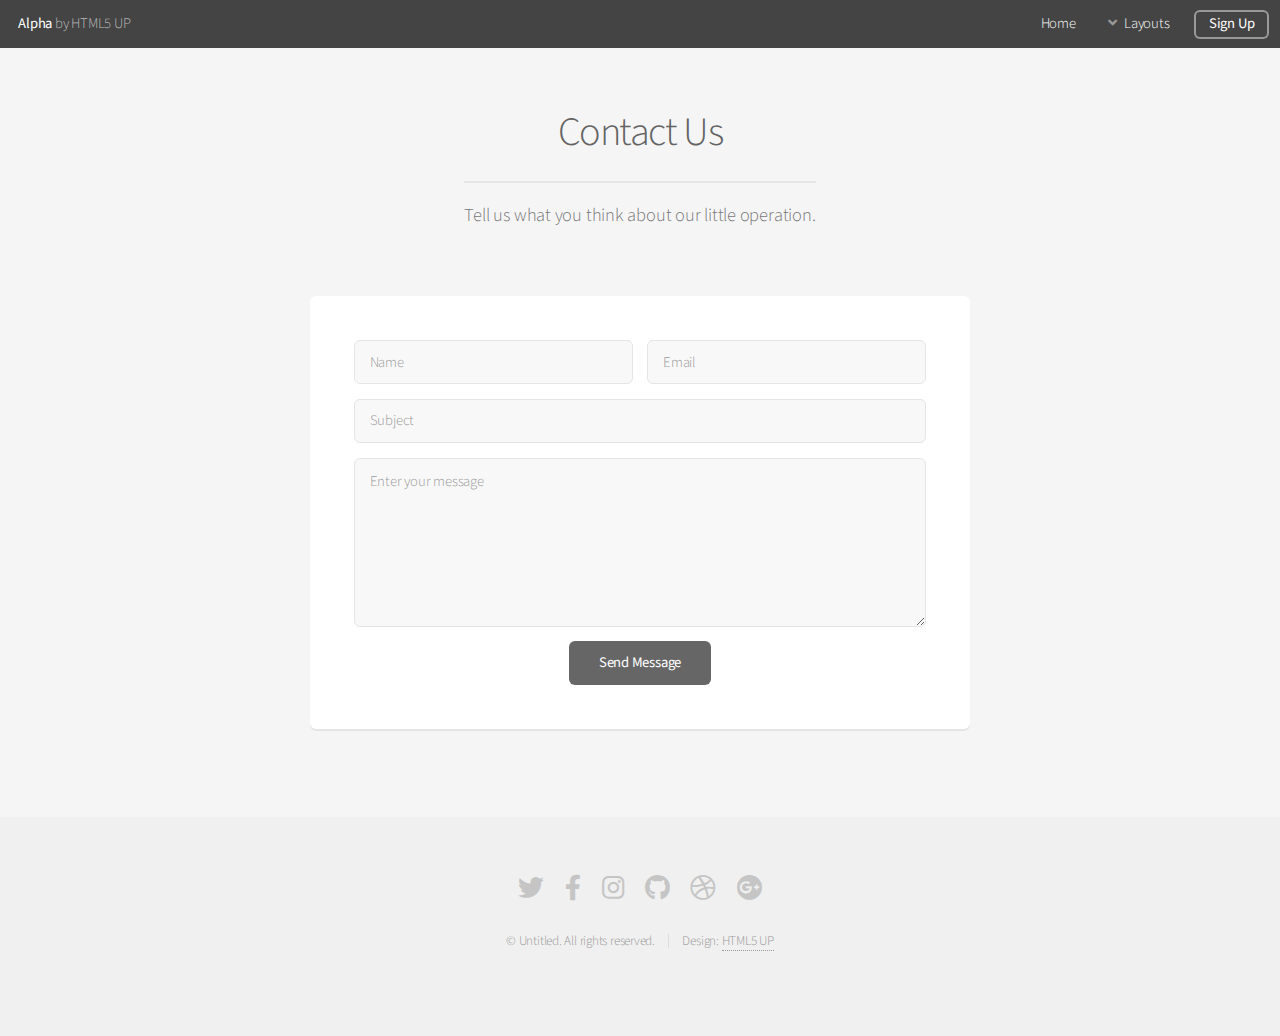
<file: html5up-alpha/contact.html>
<!DOCTYPE HTML>
<!--
	Alpha by HTML5 UP
	html5up.net | @ajlkn
	Free for personal and commercial use under the CCA 3.0 license (html5up.net/license)
-->
<html>
	<head>
		<title>Contact - Alpha by HTML5 UP</title>
		<meta charset="utf-8" />
		<meta name="viewport" content="width=device-width, initial-scale=1, user-scalable=no" />
		<link rel="stylesheet" href="assets/css/main.css" />
	</head>
	<body class="is-preload">
		<div id="page-wrapper">

			<!-- Header -->
				<header id="header">
					<h1><a href="index.html">Alpha</a> by HTML5 UP</h1>
					<nav id="nav">
						<ul>
							<li><a href="index.html">Home</a></li>
							<li>
								<a href="#" class="icon solid fa-angle-down">Layouts</a>
								<ul>
									<li><a href="generic.html">Generic</a></li>
									<li><a href="contact.html">Contact</a></li>
									<li><a href="elements.html">Elements</a></li>
									<li>
										<a href="#">Submenu</a>
										<ul>
											<li><a href="#">Option One</a></li>
											<li><a href="#">Option Two</a></li>
											<li><a href="#">Option Three</a></li>
											<li><a href="#">Option Four</a></li>
										</ul>
									</li>
								</ul>
							</li>
							<li><a href="#" class="button">Sign Up</a></li>
						</ul>
					</nav>
				</header>

			<!-- Main -->
				<section id="main" class="container medium">
					<header>
						<h2>Contact Us</h2>
						<p>Tell us what you think about our little operation.</p>
					</header>
					<div class="box">
						<form method="post" action="#">
							<div class="row gtr-50 gtr-uniform">
								<div class="col-6 col-12-mobilep">
									<input type="text" name="name" id="name" value="" placeholder="Name" />
								</div>
								<div class="col-6 col-12-mobilep">
									<input type="email" name="email" id="email" value="" placeholder="Email" />
								</div>
								<div class="col-12">
									<input type="text" name="subject" id="subject" value="" placeholder="Subject" />
								</div>
								<div class="col-12">
									<textarea name="message" id="message" placeholder="Enter your message" rows="6"></textarea>
								</div>
								<div class="col-12">
									<ul class="actions special">
										<li><input type="submit" value="Send Message" /></li>
									</ul>
								</div>
							</div>
						</form>
					</div>
				</section>

			<!-- Footer -->
				<footer id="footer">
					<ul class="icons">
						<li><a href="#" class="icon brands fa-twitter"><span class="label">Twitter</span></a></li>
						<li><a href="#" class="icon brands fa-facebook-f"><span class="label">Facebook</span></a></li>
						<li><a href="#" class="icon brands fa-instagram"><span class="label">Instagram</span></a></li>
						<li><a href="#" class="icon brands fa-github"><span class="label">Github</span></a></li>
						<li><a href="#" class="icon brands fa-dribbble"><span class="label">Dribbble</span></a></li>
						<li><a href="#" class="icon brands fa-google-plus"><span class="label">Google+</span></a></li>
					</ul>
					<ul class="copyright">
						<li>&copy; Untitled. All rights reserved.</li><li>Design: <a href="http://html5up.net">HTML5 UP</a></li>
					</ul>
				</footer>

		</div>

		<!-- Scripts -->
			<script src="assets/js/jquery.min.js"></script>
			<script src="assets/js/jquery.dropotron.min.js"></script>
			<script src="assets/js/jquery.scrollex.min.js"></script>
			<script src="assets/js/browser.min.js"></script>
			<script src="assets/js/breakpoints.min.js"></script>
			<script src="assets/js/util.js"></script>
			<script src="assets/js/main.js"></script>

	</body>
</html>
</file>
<file: html5up-alpha/assets/css/main.css>
@import url("fontawesome-all.min.css");
@import url("https://fonts.googleapis.com/css?family=Source+Sans+Pro:300,400,300italic,400italic");

/*
	Alpha by HTML5 UP
	html5up.net | @ajlkn
	Free for personal and commercial use under the CCA 3.0 license (html5up.net/license)
*/

/* Reset */

/* Based on meyerweb.com/eric/tools/css/reset (v2.0 | 20110126 | License: public domain) */

	html, body, div, span, applet, object,
	iframe, h1, h2, h3, h4, h5, h6, p, blockquote,
	pre, a, abbr, acronym, address, big, cite,
	code, del, dfn, em, img, ins, kbd, q, s, samp,
	small, strike, strong, sub, sup, tt, var, b,
	u, i, center, dl, dt, dd, ol, ul, li, fieldset,
	form, label, legend, table, caption, tbody,
	tfoot, thead, tr, th, td, article, aside,
	canvas, details, embed, figure, figcaption,
	footer, header, hgroup, menu, nav, output, ruby,
	section, summary, time, mark, audio, video {
		margin: 0;
		padding: 0;
		border: 0;
		font-size: 100%;
		font: inherit;
		vertical-align: baseline;
	}

	article, aside, details, figcaption, figure,
	footer, header, hgroup, menu, nav, section {
		display: block;
	}

	body {
		line-height: 1;
	}

	ol, ul {
		list-style: none;
	}

	blockquote, q {
		quotes: none;
	}

		blockquote:before, blockquote:after, q:before, q:after {
			content: '';
			content: none;
		}

	table {
		border-collapse: collapse;
		border-spacing: 0;
	}

	body {
		-webkit-text-size-adjust: none;
	}

	mark {
		background-color: transparent;
		color: inherit;
	}

	input::-moz-focus-inner {
		border: 0;
		padding: 0;
	}

	input, select, textarea {
		-moz-appearance: none;
		-webkit-appearance: none;
		-ms-appearance: none;
		appearance: none;
	}

/* Basic */

	@-ms-viewport {
		width: device-width;
	}

	body {
		-ms-overflow-style: scrollbar;
	}

	@media screen and (max-width: 480px) {

		html, body {
			min-width: 320px;
		}

	}

	html {
		box-sizing: border-box;
	}

	*, *:before, *:after {
		box-sizing: inherit;
	}

	body {
		background: #f5f5f5;
	}

	body, input, select, textarea {
		color: #777;
		font-family: "Source Sans Pro", sans-serif;
		font-size: 16pt;
		font-weight: 300;
		line-height: 1.65em;
		letter-spacing: -0.015em;
	}

	a {
		-moz-transition: color 0.2s ease-in-out, border-bottom-color 0.2s ease-in-out;
		-webkit-transition: color 0.2s ease-in-out, border-bottom-color 0.2s ease-in-out;
		-ms-transition: color 0.2s ease-in-out, border-bottom-color 0.2s ease-in-out;
		transition: color 0.2s ease-in-out, border-bottom-color 0.2s ease-in-out;
		border-bottom: dotted 1px;
		color: #e89980;
		text-decoration: none;
	}

		a:hover {
			border-bottom-color: transparent;
		}

	strong, b {
		color: #646464;
		font-weight: 400;
	}

	em, i {
		font-style: italic;
	}

	p {
		margin: 0 0 2em 0;
	}

	h1, h2, h3, h4, h5, h6 {
		color: #646464;
		font-weight: 300;
		line-height: 1em;
		margin: 0 0 0.5em 0;
	}

		h1 a, h2 a, h3 a, h4 a, h5 a, h6 a {
			color: inherit;
			text-decoration: none;
		}

	h2 {
		font-size: 2.25em;
		line-height: 1.5em;
		letter-spacing: -0.035em;
	}

	h3 {
		font-size: 1.75em;
		line-height: 1.5em;
		letter-spacing: -0.025em;
	}

	h4 {
		font-size: 1.1em;
		line-height: 1.5em;
		letter-spacing: 0;
	}

	h5 {
		font-size: 0.9em;
		line-height: 1.5em;
		letter-spacing: 0;
	}

	h6 {
		font-size: 0.7em;
		line-height: 1.5em;
		letter-spacing: 0;
	}

	sub {
		font-size: 0.8em;
		position: relative;
		top: 0.5em;
	}

	sup {
		font-size: 0.8em;
		position: relative;
		top: -0.5em;
	}

	hr {
		border: 0;
		border-bottom: solid 2px #e5e5e5;
		margin: 2em 0;
	}

		hr.major {
			margin: 3em 0;
		}

	blockquote {
		border-left: solid 4px #e5e5e5;
		font-style: italic;
		margin: 0 0 2em 0;
		padding: 0.5em 0 0.5em 2em;
	}

	pre {
		-webkit-overflow-scrolling: touch;
		background: #f8f8f8;
		border-radius: 6px;
		border: solid 1px #e5e5e5;
		font-family: monospace;
		font-size: 0.9em;
		line-height: 1.75em;
		margin: 0 0 2em 0;
		overflow-x: auto;
		padding: 1em 1.5em;
	}

	code {
		background: #f8f8f8;
		border-radius: 6px;
		border: solid 1px #e5e5e5;
		font-family: monospace;
		font-size: 0.9em;
		margin: 0 0.25em;
		padding: 0.25em 0.65em;
	}

	.align-left {
		text-align: left;
	}

	.align-center {
		text-align: center;
	}

	.align-right {
		text-align: right;
	}

/* Row */

	.row {
		display: flex;
		flex-wrap: wrap;
		box-sizing: border-box;
		align-items: stretch;
	}

		.row > * {
			box-sizing: border-box;
		}

		.row.gtr-uniform > * > :last-child {
			margin-bottom: 0;
		}

		.row.aln-left {
			justify-content: flex-start;
		}

		.row.aln-center {
			justify-content: center;
		}

		.row.aln-right {
			justify-content: flex-end;
		}

		.row.aln-top {
			align-items: flex-start;
		}

		.row.aln-middle {
			align-items: center;
		}

		.row.aln-bottom {
			align-items: flex-end;
		}

		.row > .imp {
			order: -1;
		}

		.row > .col-1 {
			width: 8.33333%;
		}

		.row > .off-1 {
			margin-left: 8.33333%;
		}

		.row > .col-2 {
			width: 16.66667%;
		}

		.row > .off-2 {
			margin-left: 16.66667%;
		}

		.row > .col-3 {
			width: 25%;
		}

		.row > .off-3 {
			margin-left: 25%;
		}

		.row > .col-4 {
			width: 33.33333%;
		}

		.row > .off-4 {
			margin-left: 33.33333%;
		}

		.row > .col-5 {
			width: 41.66667%;
		}

		.row > .off-5 {
			margin-left: 41.66667%;
		}

		.row > .col-6 {
			width: 50%;
		}

		.row > .off-6 {
			margin-left: 50%;
		}

		.row > .col-7 {
			width: 58.33333%;
		}

		.row > .off-7 {
			margin-left: 58.33333%;
		}

		.row > .col-8 {
			width: 66.66667%;
		}

		.row > .off-8 {
			margin-left: 66.66667%;
		}

		.row > .col-9 {
			width: 75%;
		}

		.row > .off-9 {
			margin-left: 75%;
		}

		.row > .col-10 {
			width: 83.33333%;
		}

		.row > .off-10 {
			margin-left: 83.33333%;
		}

		.row > .col-11 {
			width: 91.66667%;
		}

		.row > .off-11 {
			margin-left: 91.66667%;
		}

		.row > .col-12 {
			width: 100%;
		}

		.row > .off-12 {
			margin-left: 100%;
		}

		.row.gtr-0 {
			margin-top: 0;
			margin-left: 0em;
		}

			.row.gtr-0 > * {
				padding: 0 0 0 0em;
			}

			.row.gtr-0.gtr-uniform {
				margin-top: 0em;
			}

				.row.gtr-0.gtr-uniform > * {
					padding-top: 0em;
				}

		.row.gtr-25 {
			margin-top: 0;
			margin-left: -0.5em;
		}

			.row.gtr-25 > * {
				padding: 0 0 0 0.5em;
			}

			.row.gtr-25.gtr-uniform {
				margin-top: -0.5em;
			}

				.row.gtr-25.gtr-uniform > * {
					padding-top: 0.5em;
				}

		.row.gtr-50 {
			margin-top: 0;
			margin-left: -1em;
		}

			.row.gtr-50 > * {
				padding: 0 0 0 1em;
			}

			.row.gtr-50.gtr-uniform {
				margin-top: -1em;
			}

				.row.gtr-50.gtr-uniform > * {
					padding-top: 1em;
				}

		.row {
			margin-top: 0;
			margin-left: -2em;
		}

			.row > * {
				padding: 0 0 0 2em;
			}

			.row.gtr-uniform {
				margin-top: -2em;
			}

				.row.gtr-uniform > * {
					padding-top: 2em;
				}

		.row.gtr-150 {
			margin-top: 0;
			margin-left: -3em;
		}

			.row.gtr-150 > * {
				padding: 0 0 0 3em;
			}

			.row.gtr-150.gtr-uniform {
				margin-top: -3em;
			}

				.row.gtr-150.gtr-uniform > * {
					padding-top: 3em;
				}

		.row.gtr-200 {
			margin-top: 0;
			margin-left: -4em;
		}

			.row.gtr-200 > * {
				padding: 0 0 0 4em;
			}

			.row.gtr-200.gtr-uniform {
				margin-top: -4em;
			}

				.row.gtr-200.gtr-uniform > * {
					padding-top: 4em;
				}

		@media screen and (max-width: 1680px) {

			.row {
				display: flex;
				flex-wrap: wrap;
				box-sizing: border-box;
				align-items: stretch;
			}

				.row > * {
					box-sizing: border-box;
				}

				.row.gtr-uniform > * > :last-child {
					margin-bottom: 0;
				}

				.row.aln-left {
					justify-content: flex-start;
				}

				.row.aln-center {
					justify-content: center;
				}

				.row.aln-right {
					justify-content: flex-end;
				}

				.row.aln-top {
					align-items: flex-start;
				}

				.row.aln-middle {
					align-items: center;
				}

				.row.aln-bottom {
					align-items: flex-end;
				}

				.row > .imp-wide {
					order: -1;
				}

				.row > .col-1-wide {
					width: 8.33333%;
				}

				.row > .off-1-wide {
					margin-left: 8.33333%;
				}

				.row > .col-2-wide {
					width: 16.66667%;
				}

				.row > .off-2-wide {
					margin-left: 16.66667%;
				}

				.row > .col-3-wide {
					width: 25%;
				}

				.row > .off-3-wide {
					margin-left: 25%;
				}

				.row > .col-4-wide {
					width: 33.33333%;
				}

				.row > .off-4-wide {
					margin-left: 33.33333%;
				}

				.row > .col-5-wide {
					width: 41.66667%;
				}

				.row > .off-5-wide {
					margin-left: 41.66667%;
				}

				.row > .col-6-wide {
					width: 50%;
				}

				.row > .off-6-wide {
					margin-left: 50%;
				}

				.row > .col-7-wide {
					width: 58.33333%;
				}

				.row > .off-7-wide {
					margin-left: 58.33333%;
				}

				.row > .col-8-wide {
					width: 66.66667%;
				}

				.row > .off-8-wide {
					margin-left: 66.66667%;
				}

				.row > .col-9-wide {
					width: 75%;
				}

				.row > .off-9-wide {
					margin-left: 75%;
				}

				.row > .col-10-wide {
					width: 83.33333%;
				}

				.row > .off-10-wide {
					margin-left: 83.33333%;
				}

				.row > .col-11-wide {
					width: 91.66667%;
				}

				.row > .off-11-wide {
					margin-left: 91.66667%;
				}

				.row > .col-12-wide {
					width: 100%;
				}

				.row > .off-12-wide {
					margin-left: 100%;
				}

				.row.gtr-0 {
					margin-top: 0;
					margin-left: 0em;
				}

					.row.gtr-0 > * {
						padding: 0 0 0 0em;
					}

					.row.gtr-0.gtr-uniform {
						margin-top: 0em;
					}

						.row.gtr-0.gtr-uniform > * {
							padding-top: 0em;
						}

				.row.gtr-25 {
					margin-top: 0;
					margin-left: -0.5em;
				}

					.row.gtr-25 > * {
						padding: 0 0 0 0.5em;
					}

					.row.gtr-25.gtr-uniform {
						margin-top: -0.5em;
					}

						.row.gtr-25.gtr-uniform > * {
							padding-top: 0.5em;
						}

				.row.gtr-50 {
					margin-top: 0;
					margin-left: -1em;
				}

					.row.gtr-50 > * {
						padding: 0 0 0 1em;
					}

					.row.gtr-50.gtr-uniform {
						margin-top: -1em;
					}

						.row.gtr-50.gtr-uniform > * {
							padding-top: 1em;
						}

				.row {
					margin-top: 0;
					margin-left: -2em;
				}

					.row > * {
						padding: 0 0 0 2em;
					}

					.row.gtr-uniform {
						margin-top: -2em;
					}

						.row.gtr-uniform > * {
							padding-top: 2em;
						}

				.row.gtr-150 {
					margin-top: 0;
					margin-left: -3em;
				}

					.row.gtr-150 > * {
						padding: 0 0 0 3em;
					}

					.row.gtr-150.gtr-uniform {
						margin-top: -3em;
					}

						.row.gtr-150.gtr-uniform > * {
							padding-top: 3em;
						}

				.row.gtr-200 {
					margin-top: 0;
					margin-left: -4em;
				}

					.row.gtr-200 > * {
						padding: 0 0 0 4em;
					}

					.row.gtr-200.gtr-uniform {
						margin-top: -4em;
					}

						.row.gtr-200.gtr-uniform > * {
							padding-top: 4em;
						}

		}

		@media screen and (max-width: 1280px) {

			.row {
				display: flex;
				flex-wrap: wrap;
				box-sizing: border-box;
				align-items: stretch;
			}

				.row > * {
					box-sizing: border-box;
				}

				.row.gtr-uniform > * > :last-child {
					margin-bottom: 0;
				}

				.row.aln-left {
					justify-content: flex-start;
				}

				.row.aln-center {
					justify-content: center;
				}

				.row.aln-right {
					justify-content: flex-end;
				}

				.row.aln-top {
					align-items: flex-start;
				}

				.row.aln-middle {
					align-items: center;
				}

				.row.aln-bottom {
					align-items: flex-end;
				}

				.row > .imp-normal {
					order: -1;
				}

				.row > .col-1-normal {
					width: 8.33333%;
				}

				.row > .off-1-normal {
					margin-left: 8.33333%;
				}

				.row > .col-2-normal {
					width: 16.66667%;
				}

				.row > .off-2-normal {
					margin-left: 16.66667%;
				}

				.row > .col-3-normal {
					width: 25%;
				}

				.row > .off-3-normal {
					margin-left: 25%;
				}

				.row > .col-4-normal {
					width: 33.33333%;
				}

				.row > .off-4-normal {
					margin-left: 33.33333%;
				}

				.row > .col-5-normal {
					width: 41.66667%;
				}

				.row > .off-5-normal {
					margin-left: 41.66667%;
				}

				.row > .col-6-normal {
					width: 50%;
				}

				.row > .off-6-normal {
					margin-left: 50%;
				}

				.row > .col-7-normal {
					width: 58.33333%;
				}

				.row > .off-7-normal {
					margin-left: 58.33333%;
				}

				.row > .col-8-normal {
					width: 66.66667%;
				}

				.row > .off-8-normal {
					margin-left: 66.66667%;
				}

				.row > .col-9-normal {
					width: 75%;
				}

				.row > .off-9-normal {
					margin-left: 75%;
				}

				.row > .col-10-normal {
					width: 83.33333%;
				}

				.row > .off-10-normal {
					margin-left: 83.33333%;
				}

				.row > .col-11-normal {
					width: 91.66667%;
				}

				.row > .off-11-normal {
					margin-left: 91.66667%;
				}

				.row > .col-12-normal {
					width: 100%;
				}

				.row > .off-12-normal {
					margin-left: 100%;
				}

				.row.gtr-0 {
					margin-top: 0;
					margin-left: 0em;
				}

					.row.gtr-0 > * {
						padding: 0 0 0 0em;
					}

					.row.gtr-0.gtr-uniform {
						margin-top: 0em;
					}

						.row.gtr-0.gtr-uniform > * {
							padding-top: 0em;
						}

				.row.gtr-25 {
					margin-top: 0;
					margin-left: -0.5em;
				}

					.row.gtr-25 > * {
						padding: 0 0 0 0.5em;
					}

					.row.gtr-25.gtr-uniform {
						margin-top: -0.5em;
					}

						.row.gtr-25.gtr-uniform > * {
							padding-top: 0.5em;
						}

				.row.gtr-50 {
					margin-top: 0;
					margin-left: -1em;
				}

					.row.gtr-50 > * {
						padding: 0 0 0 1em;
					}

					.row.gtr-50.gtr-uniform {
						margin-top: -1em;
					}

						.row.gtr-50.gtr-uniform > * {
							padding-top: 1em;
						}

				.row {
					margin-top: 0;
					margin-left: -2em;
				}

					.row > * {
						padding: 0 0 0 2em;
					}

					.row.gtr-uniform {
						margin-top: -2em;
					}

						.row.gtr-uniform > * {
							padding-top: 2em;
						}

				.row.gtr-150 {
					margin-top: 0;
					margin-left: -3em;
				}

					.row.gtr-150 > * {
						padding: 0 0 0 3em;
					}

					.row.gtr-150.gtr-uniform {
						margin-top: -3em;
					}

						.row.gtr-150.gtr-uniform > * {
							padding-top: 3em;
						}

				.row.gtr-200 {
					margin-top: 0;
					margin-left: -4em;
				}

					.row.gtr-200 > * {
						padding: 0 0 0 4em;
					}

					.row.gtr-200.gtr-uniform {
						margin-top: -4em;
					}

						.row.gtr-200.gtr-uniform > * {
							padding-top: 4em;
						}

		}

		@media screen and (max-width: 980px) {

			.row {
				display: flex;
				flex-wrap: wrap;
				box-sizing: border-box;
				align-items: stretch;
			}

				.row > * {
					box-sizing: border-box;
				}

				.row.gtr-uniform > * > :last-child {
					margin-bottom: 0;
				}

				.row.aln-left {
					justify-content: flex-start;
				}

				.row.aln-center {
					justify-content: center;
				}

				.row.aln-right {
					justify-content: flex-end;
				}

				.row.aln-top {
					align-items: flex-start;
				}

				.row.aln-middle {
					align-items: center;
				}

				.row.aln-bottom {
					align-items: flex-end;
				}

				.row > .imp-narrow {
					order: -1;
				}

				.row > .col-1-narrow {
					width: 8.33333%;
				}

				.row > .off-1-narrow {
					margin-left: 8.33333%;
				}

				.row > .col-2-narrow {
					width: 16.66667%;
				}

				.row > .off-2-narrow {
					margin-left: 16.66667%;
				}

				.row > .col-3-narrow {
					width: 25%;
				}

				.row > .off-3-narrow {
					margin-left: 25%;
				}

				.row > .col-4-narrow {
					width: 33.33333%;
				}

				.row > .off-4-narrow {
					margin-left: 33.33333%;
				}

				.row > .col-5-narrow {
					width: 41.66667%;
				}

				.row > .off-5-narrow {
					margin-left: 41.66667%;
				}

				.row > .col-6-narrow {
					width: 50%;
				}

				.row > .off-6-narrow {
					margin-left: 50%;
				}

				.row > .col-7-narrow {
					width: 58.33333%;
				}

				.row > .off-7-narrow {
					margin-left: 58.33333%;
				}

				.row > .col-8-narrow {
					width: 66.66667%;
				}

				.row > .off-8-narrow {
					margin-left: 66.66667%;
				}

				.row > .col-9-narrow {
					width: 75%;
				}

				.row > .off-9-narrow {
					margin-left: 75%;
				}

				.row > .col-10-narrow {
					width: 83.33333%;
				}

				.row > .off-10-narrow {
					margin-left: 83.33333%;
				}

				.row > .col-11-narrow {
					width: 91.66667%;
				}

				.row > .off-11-narrow {
					margin-left: 91.66667%;
				}

				.row > .col-12-narrow {
					width: 100%;
				}

				.row > .off-12-narrow {
					margin-left: 100%;
				}

				.row.gtr-0 {
					margin-top: 0;
					margin-left: 0em;
				}

					.row.gtr-0 > * {
						padding: 0 0 0 0em;
					}

					.row.gtr-0.gtr-uniform {
						margin-top: 0em;
					}

						.row.gtr-0.gtr-uniform > * {
							padding-top: 0em;
						}

				.row.gtr-25 {
					margin-top: 0;
					margin-left: -0.5em;
				}

					.row.gtr-25 > * {
						padding: 0 0 0 0.5em;
					}

					.row.gtr-25.gtr-uniform {
						margin-top: -0.5em;
					}

						.row.gtr-25.gtr-uniform > * {
							padding-top: 0.5em;
						}

				.row.gtr-50 {
					margin-top: 0;
					margin-left: -1em;
				}

					.row.gtr-50 > * {
						padding: 0 0 0 1em;
					}

					.row.gtr-50.gtr-uniform {
						margin-top: -1em;
					}

						.row.gtr-50.gtr-uniform > * {
							padding-top: 1em;
						}

				.row {
					margin-top: 0;
					margin-left: -2em;
				}

					.row > * {
						padding: 0 0 0 2em;
					}

					.row.gtr-uniform {
						margin-top: -2em;
					}

						.row.gtr-uniform > * {
							padding-top: 2em;
						}

				.row.gtr-150 {
					margin-top: 0;
					margin-left: -3em;
				}

					.row.gtr-150 > * {
						padding: 0 0 0 3em;
					}

					.row.gtr-150.gtr-uniform {
						margin-top: -3em;
					}

						.row.gtr-150.gtr-uniform > * {
							padding-top: 3em;
						}

				.row.gtr-200 {
					margin-top: 0;
					margin-left: -4em;
				}

					.row.gtr-200 > * {
						padding: 0 0 0 4em;
					}

					.row.gtr-200.gtr-uniform {
						margin-top: -4em;
					}

						.row.gtr-200.gtr-uniform > * {
							padding-top: 4em;
						}

		}

		@media screen and (max-width: 840px) {

			.row {
				display: flex;
				flex-wrap: wrap;
				box-sizing: border-box;
				align-items: stretch;
			}

				.row > * {
					box-sizing: border-box;
				}

				.row.gtr-uniform > * > :last-child {
					margin-bottom: 0;
				}

				.row.aln-left {
					justify-content: flex-start;
				}

				.row.aln-center {
					justify-content: center;
				}

				.row.aln-right {
					justify-content: flex-end;
				}

				.row.aln-top {
					align-items: flex-start;
				}

				.row.aln-middle {
					align-items: center;
				}

				.row.aln-bottom {
					align-items: flex-end;
				}

				.row > .imp-narrower {
					order: -1;
				}

				.row > .col-1-narrower {
					width: 8.33333%;
				}

				.row > .off-1-narrower {
					margin-left: 8.33333%;
				}

				.row > .col-2-narrower {
					width: 16.66667%;
				}

				.row > .off-2-narrower {
					margin-left: 16.66667%;
				}

				.row > .col-3-narrower {
					width: 25%;
				}

				.row > .off-3-narrower {
					margin-left: 25%;
				}

				.row > .col-4-narrower {
					width: 33.33333%;
				}

				.row > .off-4-narrower {
					margin-left: 33.33333%;
				}

				.row > .col-5-narrower {
					width: 41.66667%;
				}

				.row > .off-5-narrower {
					margin-left: 41.66667%;
				}

				.row > .col-6-narrower {
					width: 50%;
				}

				.row > .off-6-narrower {
					margin-left: 50%;
				}

				.row > .col-7-narrower {
					width: 58.33333%;
				}

				.row > .off-7-narrower {
					margin-left: 58.33333%;
				}

				.row > .col-8-narrower {
					width: 66.66667%;
				}

				.row > .off-8-narrower {
					margin-left: 66.66667%;
				}

				.row > .col-9-narrower {
					width: 75%;
				}

				.row > .off-9-narrower {
					margin-left: 75%;
				}

				.row > .col-10-narrower {
					width: 83.33333%;
				}

				.row > .off-10-narrower {
					margin-left: 83.33333%;
				}

				.row > .col-11-narrower {
					width: 91.66667%;
				}

				.row > .off-11-narrower {
					margin-left: 91.66667%;
				}

				.row > .col-12-narrower {
					width: 100%;
				}

				.row > .off-12-narrower {
					margin-left: 100%;
				}

				.row.gtr-0 {
					margin-top: 0;
					margin-left: 0em;
				}

					.row.gtr-0 > * {
						padding: 0 0 0 0em;
					}

					.row.gtr-0.gtr-uniform {
						margin-top: 0em;
					}

						.row.gtr-0.gtr-uniform > * {
							padding-top: 0em;
						}

				.row.gtr-25 {
					margin-top: 0;
					margin-left: -0.5em;
				}

					.row.gtr-25 > * {
						padding: 0 0 0 0.5em;
					}

					.row.gtr-25.gtr-uniform {
						margin-top: -0.5em;
					}

						.row.gtr-25.gtr-uniform > * {
							padding-top: 0.5em;
						}

				.row.gtr-50 {
					margin-top: 0;
					margin-left: -1em;
				}

					.row.gtr-50 > * {
						padding: 0 0 0 1em;
					}

					.row.gtr-50.gtr-uniform {
						margin-top: -1em;
					}

						.row.gtr-50.gtr-uniform > * {
							padding-top: 1em;
						}

				.row {
					margin-top: 0;
					margin-left: -2em;
				}

					.row > * {
						padding: 0 0 0 2em;
					}

					.row.gtr-uniform {
						margin-top: -2em;
					}

						.row.gtr-uniform > * {
							padding-top: 2em;
						}

				.row.gtr-150 {
					margin-top: 0;
					margin-left: -3em;
				}

					.row.gtr-150 > * {
						padding: 0 0 0 3em;
					}

					.row.gtr-150.gtr-uniform {
						margin-top: -3em;
					}

						.row.gtr-150.gtr-uniform > * {
							padding-top: 3em;
						}

				.row.gtr-200 {
					margin-top: 0;
					margin-left: -4em;
				}

					.row.gtr-200 > * {
						padding: 0 0 0 4em;
					}

					.row.gtr-200.gtr-uniform {
						margin-top: -4em;
					}

						.row.gtr-200.gtr-uniform > * {
							padding-top: 4em;
						}

		}

		@media screen and (max-width: 736px) {

			.row {
				display: flex;
				flex-wrap: wrap;
				box-sizing: border-box;
				align-items: stretch;
			}

				.row > * {
					box-sizing: border-box;
				}

				.row.gtr-uniform > * > :last-child {
					margin-bottom: 0;
				}

				.row.aln-left {
					justify-content: flex-start;
				}

				.row.aln-center {
					justify-content: center;
				}

				.row.aln-right {
					justify-content: flex-end;
				}

				.row.aln-top {
					align-items: flex-start;
				}

				.row.aln-middle {
					align-items: center;
				}

				.row.aln-bottom {
					align-items: flex-end;
				}

				.row > .imp-mobile {
					order: -1;
				}

				.row > .col-1-mobile {
					width: 8.33333%;
				}

				.row > .off-1-mobile {
					margin-left: 8.33333%;
				}

				.row > .col-2-mobile {
					width: 16.66667%;
				}

				.row > .off-2-mobile {
					margin-left: 16.66667%;
				}

				.row > .col-3-mobile {
					width: 25%;
				}

				.row > .off-3-mobile {
					margin-left: 25%;
				}

				.row > .col-4-mobile {
					width: 33.33333%;
				}

				.row > .off-4-mobile {
					margin-left: 33.33333%;
				}

				.row > .col-5-mobile {
					width: 41.66667%;
				}

				.row > .off-5-mobile {
					margin-left: 41.66667%;
				}

				.row > .col-6-mobile {
					width: 50%;
				}

				.row > .off-6-mobile {
					margin-left: 50%;
				}

				.row > .col-7-mobile {
					width: 58.33333%;
				}

				.row > .off-7-mobile {
					margin-left: 58.33333%;
				}

				.row > .col-8-mobile {
					width: 66.66667%;
				}

				.row > .off-8-mobile {
					margin-left: 66.66667%;
				}

				.row > .col-9-mobile {
					width: 75%;
				}

				.row > .off-9-mobile {
					margin-left: 75%;
				}

				.row > .col-10-mobile {
					width: 83.33333%;
				}

				.row > .off-10-mobile {
					margin-left: 83.33333%;
				}

				.row > .col-11-mobile {
					width: 91.66667%;
				}

				.row > .off-11-mobile {
					margin-left: 91.66667%;
				}

				.row > .col-12-mobile {
					width: 100%;
				}

				.row > .off-12-mobile {
					margin-left: 100%;
				}

				.row.gtr-0 {
					margin-top: 0;
					margin-left: 0em;
				}

					.row.gtr-0 > * {
						padding: 0 0 0 0em;
					}

					.row.gtr-0.gtr-uniform {
						margin-top: 0em;
					}

						.row.gtr-0.gtr-uniform > * {
							padding-top: 0em;
						}

				.row.gtr-25 {
					margin-top: 0;
					margin-left: -0.5em;
				}

					.row.gtr-25 > * {
						padding: 0 0 0 0.5em;
					}

					.row.gtr-25.gtr-uniform {
						margin-top: -0.5em;
					}

						.row.gtr-25.gtr-uniform > * {
							padding-top: 0.5em;
						}

				.row.gtr-50 {
					margin-top: 0;
					margin-left: -1em;
				}

					.row.gtr-50 > * {
						padding: 0 0 0 1em;
					}

					.row.gtr-50.gtr-uniform {
						margin-top: -1em;
					}

						.row.gtr-50.gtr-uniform > * {
							padding-top: 1em;
						}

				.row {
					margin-top: 0;
					margin-left: -2em;
				}

					.row > * {
						padding: 0 0 0 2em;
					}

					.row.gtr-uniform {
						margin-top: -2em;
					}

						.row.gtr-uniform > * {
							padding-top: 2em;
						}

				.row.gtr-150 {
					margin-top: 0;
					margin-left: -3em;
				}

					.row.gtr-150 > * {
						padding: 0 0 0 3em;
					}

					.row.gtr-150.gtr-uniform {
						margin-top: -3em;
					}

						.row.gtr-150.gtr-uniform > * {
							padding-top: 3em;
						}

				.row.gtr-200 {
					margin-top: 0;
					margin-left: -4em;
				}

					.row.gtr-200 > * {
						padding: 0 0 0 4em;
					}

					.row.gtr-200.gtr-uniform {
						margin-top: -4em;
					}

						.row.gtr-200.gtr-uniform > * {
							padding-top: 4em;
						}

		}

		@media screen and (max-width: 480px) {

			.row {
				display: flex;
				flex-wrap: wrap;
				box-sizing: border-box;
				align-items: stretch;
			}

				.row > * {
					box-sizing: border-box;
				}

				.row.gtr-uniform > * > :last-child {
					margin-bottom: 0;
				}

				.row.aln-left {
					justify-content: flex-start;
				}

				.row.aln-center {
					justify-content: center;
				}

				.row.aln-right {
					justify-content: flex-end;
				}

				.row.aln-top {
					align-items: flex-start;
				}

				.row.aln-middle {
					align-items: center;
				}

				.row.aln-bottom {
					align-items: flex-end;
				}

				.row > .imp-mobilep {
					order: -1;
				}

				.row > .col-1-mobilep {
					width: 8.33333%;
				}

				.row > .off-1-mobilep {
					margin-left: 8.33333%;
				}

				.row > .col-2-mobilep {
					width: 16.66667%;
				}

				.row > .off-2-mobilep {
					margin-left: 16.66667%;
				}

				.row > .col-3-mobilep {
					width: 25%;
				}

				.row > .off-3-mobilep {
					margin-left: 25%;
				}

				.row > .col-4-mobilep {
					width: 33.33333%;
				}

				.row > .off-4-mobilep {
					margin-left: 33.33333%;
				}

				.row > .col-5-mobilep {
					width: 41.66667%;
				}

				.row > .off-5-mobilep {
					margin-left: 41.66667%;
				}

				.row > .col-6-mobilep {
					width: 50%;
				}

				.row > .off-6-mobilep {
					margin-left: 50%;
				}

				.row > .col-7-mobilep {
					width: 58.33333%;
				}

				.row > .off-7-mobilep {
					margin-left: 58.33333%;
				}

				.row > .col-8-mobilep {
					width: 66.66667%;
				}

				.row > .off-8-mobilep {
					margin-left: 66.66667%;
				}

				.row > .col-9-mobilep {
					width: 75%;
				}

				.row > .off-9-mobilep {
					margin-left: 75%;
				}

				.row > .col-10-mobilep {
					width: 83.33333%;
				}

				.row > .off-10-mobilep {
					margin-left: 83.33333%;
				}

				.row > .col-11-mobilep {
					width: 91.66667%;
				}

				.row > .off-11-mobilep {
					margin-left: 91.66667%;
				}

				.row > .col-12-mobilep {
					width: 100%;
				}

				.row > .off-12-mobilep {
					margin-left: 100%;
				}

				.row.gtr-0 {
					margin-top: 0;
					margin-left: 0em;
				}

					.row.gtr-0 > * {
						padding: 0 0 0 0em;
					}

					.row.gtr-0.gtr-uniform {
						margin-top: 0em;
					}

						.row.gtr-0.gtr-uniform > * {
							padding-top: 0em;
						}

				.row.gtr-25 {
					margin-top: 0;
					margin-left: -0.5em;
				}

					.row.gtr-25 > * {
						padding: 0 0 0 0.5em;
					}

					.row.gtr-25.gtr-uniform {
						margin-top: -0.5em;
					}

						.row.gtr-25.gtr-uniform > * {
							padding-top: 0.5em;
						}

				.row.gtr-50 {
					margin-top: 0;
					margin-left: -1em;
				}

					.row.gtr-50 > * {
						padding: 0 0 0 1em;
					}

					.row.gtr-50.gtr-uniform {
						margin-top: -1em;
					}

						.row.gtr-50.gtr-uniform > * {
							padding-top: 1em;
						}

				.row {
					margin-top: 0;
					margin-left: -2em;
				}

					.row > * {
						padding: 0 0 0 2em;
					}

					.row.gtr-uniform {
						margin-top: -2em;
					}

						.row.gtr-uniform > * {
							padding-top: 2em;
						}

				.row.gtr-150 {
					margin-top: 0;
					margin-left: -3em;
				}

					.row.gtr-150 > * {
						padding: 0 0 0 3em;
					}

					.row.gtr-150.gtr-uniform {
						margin-top: -3em;
					}

						.row.gtr-150.gtr-uniform > * {
							padding-top: 3em;
						}

				.row.gtr-200 {
					margin-top: 0;
					margin-left: -4em;
				}

					.row.gtr-200 > * {
						padding: 0 0 0 4em;
					}

					.row.gtr-200.gtr-uniform {
						margin-top: -4em;
					}

						.row.gtr-200.gtr-uniform > * {
							padding-top: 4em;
						}

		}

/* Container */

	.container {
		margin: 0 auto;
		max-width: calc(100% - 5em);
		width: 60em;
	}

		.container.xsmall {
			width: 15em;
		}

		.container.small {
			width: 30em;
		}

		.container.medium {
			width: 45em;
		}

		.container.large {
			width: 75em;
		}

		.container.xlarge {
			width: 90em;
		}

		.container.max {
			width: 100%;
		}

		@media screen and (max-width: 840px) {

			.container {
				width: 100% !important;
			}

		}

		@media screen and (max-width: 736px) {

			.container {
				max-width: 100%;
			}

		}

/* Section/Article */

	section.special, article.special {
		text-align: center;
	}

	header p {
		color: #999;
		position: relative;
		margin: 0 0 1.5em 0;
		font-style: italic;
	}

	header h2 + p {
		font-size: 1.25em;
		margin-top: -1em;
		line-height: 1.5em;
	}

	header h3 + p {
		font-size: 1.1em;
		margin-top: -0.85em;
		line-height: 1.5em;
	}

	header h4 + p,
	header h5 + p,
	header h6 + p {
		font-size: 0.8em;
		margin-top: -0.5em;
		line-height: 1.5em;
	}

	header.major {
		padding: 1em 0;
		text-align: center;
	}

		header.major h2 {
			margin: 0;
		}

		header.major p {
			display: inline-block;
			border-top: solid 2px #e5e5e5;
			color: #777;
			margin: 1.5em 0 0 0;
			padding: 1.5em 0 0 0;
			font-style: normal;
		}

/* Form */

	form {
		margin: 0 0 2em 0;
	}

	label {
		color: #646464;
		display: block;
		font-size: 0.9em;
		font-weight: 300;
		margin: 0 0 1em 0;
	}

	input[type="text"],
	input[type="password"],
	input[type="email"],
	select,
	textarea {
		-moz-appearance: none;
		-webkit-appearance: none;
		-ms-appearance: none;
		appearance: none;
		background-color: #f8f8f8;
		border-radius: 6px;
		border: solid 1px #e5e5e5;
		color: inherit;
		display: block;
		outline: 0;
		padding: 0 1em;
		text-decoration: none;
		width: 100%;
	}

		input[type="text"]:invalid,
		input[type="password"]:invalid,
		input[type="email"]:invalid,
		select:invalid,
		textarea:invalid {
			box-shadow: none;
		}

		input[type="text"]:focus,
		input[type="password"]:focus,
		input[type="email"]:focus,
		select:focus,
		textarea:focus {
			border-color: #e89980;
			box-shadow: 0 0 0 2px #e89980;
		}

	select {
		background-image: url("data:image/svg+xml;charset=utf8,%3Csvg xmlns='http://www.w3.org/2000/svg' width='40' height='40' preserveAspectRatio='none' viewBox='0 0 40 40'%3E%3Cpath d='M9.4,12.3l10.4,10.4l10.4-10.4c0.2-0.2,0.5-0.4,0.9-0.4c0.3,0,0.6,0.1,0.9,0.4l3.3,3.3c0.2,0.2,0.4,0.5,0.4,0.9 c0,0.4-0.1,0.6-0.4,0.9L20.7,31.9c-0.2,0.2-0.5,0.4-0.9,0.4c-0.3,0-0.6-0.1-0.9-0.4L4.3,17.3c-0.2-0.2-0.4-0.5-0.4-0.9 c0-0.4,0.1-0.6,0.4-0.9l3.3-3.3c0.2-0.2,0.5-0.4,0.9-0.4S9.1,12.1,9.4,12.3z' fill='%23e5e5e5' /%3E%3C/svg%3E");
		background-size: 1.25em;
		background-repeat: no-repeat;
		background-position: calc(100% - 1em) center;
		height: 3em;
		padding-right: 3em;
		text-overflow: ellipsis;
	}

		select option {
			color: #777;
			background-color: #f5f5f5;
		}

		select:focus::-ms-value {
			background-color: transparent;
		}

		select::-ms-expand {
			display: none;
		}

	input[type="text"],
	input[type="password"],
	input[type="email"],
	select {
		height: 3em;
	}

	textarea {
		padding: 0.75em 1em;
	}

	input[type="checkbox"],
	input[type="radio"] {
		-moz-appearance: none;
		-webkit-appearance: none;
		-ms-appearance: none;
		appearance: none;
		display: block;
		float: left;
		margin-right: -2em;
		opacity: 0;
		width: 1em;
		z-index: -1;
	}

		input[type="checkbox"] + label,
		input[type="radio"] + label {
			text-decoration: none;
			color: #777;
			cursor: pointer;
			display: inline-block;
			font-size: 1em;
			font-weight: 300;
			padding-left: 2.55em;
			padding-right: 0.75em;
			position: relative;
		}

			input[type="checkbox"] + label:before,
			input[type="radio"] + label:before {
				-moz-osx-font-smoothing: grayscale;
				-webkit-font-smoothing: antialiased;
				display: inline-block;
				font-style: normal;
				font-variant: normal;
				text-rendering: auto;
				line-height: 1;
				text-transform: none !important;
				font-family: 'Font Awesome 5 Free';
				font-weight: 900;
			}

			input[type="checkbox"] + label:before,
			input[type="radio"] + label:before {
				background: #f8f8f8;
				border-radius: 6px;
				border: solid 1px #e5e5e5;
				content: '';
				display: inline-block;
				font-size: 0.8em;
				height: 2.25em;
				left: 0;
				line-height: 2.25em;
				position: absolute;
				text-align: center;
				top: 0;
				width: 2.25em;
			}

		input[type="checkbox"]:checked + label:before,
		input[type="radio"]:checked + label:before {
			background: #666;
			border-color: #666;
			color: #ffffff;
			content: '\f00c';
		}

		input[type="checkbox"]:focus + label:before,
		input[type="radio"]:focus + label:before {
			border-color: #e89980;
			box-shadow: 0 0 0 1px #e89980;
		}

	input[type="checkbox"] + label:before {
		border-radius: 6px;
	}

	input[type="radio"] + label:before {
		border-radius: 100%;
	}

	::-webkit-input-placeholder {
		color: #999 !important;
		opacity: 1.0;
	}

	:-moz-placeholder {
		color: #999 !important;
		opacity: 1.0;
	}

	::-moz-placeholder {
		color: #999 !important;
		opacity: 1.0;
	}

	:-ms-input-placeholder {
		color: #999 !important;
		opacity: 1.0;
	}

/* Box */

	.box {
		background: #fff;
		border-radius: 6px;
		box-shadow: 0 2px 0 0 #e5e5e5;
		margin: 0 0 2em 0;
		padding: 3em;
	}

		.box > :last-child {
			margin-bottom: 0;
		}

		.box.alt {
			background: none !important;
			border-radius: 0 !important;
			box-shadow: none !important;
			margin: 0 0 2em 0;
			padding: 0 !important;
		}

		.box.features .features-row {
			border-top: solid 2px #e5e5e5;
			position: relative;
		}

			.box.features .features-row:after {
				clear: both;
				content: '';
				display: block;
			}

			.box.features .features-row section {
				float: left;
				padding: 3em;
				width: 50%;
			}

				.box.features .features-row section :last-child {
					margin-bottom: 0;
				}

				.box.features .features-row section:nth-child(2n) {
					padding-right: 0;
				}

					.box.features .features-row section:nth-child(2n):before {
						background: #e5e5e5;
						content: '';
						display: block;
						height: 100%;
						margin-left: -3em;
						position: absolute;
						top: 0;
						width: 2px;
					}

				.box.features .features-row section:nth-child(2n-1) {
					padding-left: 0;
				}

			.box.features .features-row:first-child {
				border-top: 0;
			}

				.box.features .features-row:first-child section {
					padding-top: 0;
				}

			.box.features .features-row:last-child {
				padding-bottom: 0;
			}

				.box.features .features-row:last-child section {
					padding-bottom: 0;
				}

		.box.special {
			text-align: center;
		}

		.box .image.featured {
			border-radius: 0;
			display: block;
			margin: 3em 0 3em -3em;
			position: relative;
			width: calc(100% + 6em);
		}

			.box .image.featured img {
				border-radius: 0;
				display: block;
				width: 100%;
			}

			.box .image.featured:first-child {
				border-radius: 6px 6px 0 0;
				margin-bottom: 3em;
				margin-top: -3em;
			}

				.box .image.featured:first-child img {
					border-radius: 6px 6px 0 0;
				}

			.box .image.featured:last-child {
				border-radius: 0 0 6px 6px;
				margin-bottom: -3em;
				margin-top: 3em;
			}

				.box .image.featured:last-child img {
					border-radius: 0 0 6px 6px;
				}

/* Icon */

	.icon {
		text-decoration: none;
		border-bottom: none;
		position: relative;
	}

		.icon:before {
			-moz-osx-font-smoothing: grayscale;
			-webkit-font-smoothing: antialiased;
			display: inline-block;
			font-style: normal;
			font-variant: normal;
			text-rendering: auto;
			line-height: 1;
			text-transform: none !important;
			font-family: 'Font Awesome 5 Free';
			font-weight: 400;
		}

		.icon > .label {
			display: none;
		}

		.icon:before {
			line-height: inherit;
		}

		.icon.solid:before {
			font-weight: 900;
		}

		.icon.brands:before {
			font-family: 'Font Awesome 5 Brands';
		}

		.icon.major {
			background: #666;
			border-radius: 100%;
			color: #ffffff;
			cursor: default;
			display: inline-block;
			height: 5.5em;
			line-height: 5.5em;
			margin: 0 0 2em 0;
			width: 5.5em;
		}

			.icon.major:before {
				font-size: 2.5em;
			}

			.icon.major.accent1 {
				background: #666;
				color: #ffffff;
			}

			.icon.major.accent2 {
				background: #e89980;
				color: #ffffff;
			}

			.icon.major.accent3 {
				background: #7fcdb8;
				color: #ffffff;
			}

			.icon.major.accent4 {
				background: #90b0ba;
				color: #ffffff;
			}

			.icon.major.accent5 {
				background: #e5cb95;
				color: #ffffff;
			}

/* Image */

	.image {
		border-radius: 6px;
		border: 0;
		display: inline-block;
		position: relative;
	}

		.image img {
			border-radius: 6px;
			display: block;
		}

		.image.left {
			float: left;
			padding: 0 1.5em 1em 0;
			top: 0.25em;
		}

		.image.right {
			float: right;
			padding: 0 0 1em 1.5em;
			top: 0.25em;
		}

		.image.fit {
			display: block;
			margin: 0 0 2em 0;
			width: 100%;
		}

			.image.fit img {
				display: block;
				width: 100%;
			}

/* List */

	ol {
		list-style: decimal;
		margin: 0 0 2em 0;
		padding-left: 1.25em;
	}

		ol li {
			padding-left: 0.25em;
		}

	ul {
		list-style: disc;
		margin: 0 0 2em 0;
		padding-left: 1em;
	}

		ul li {
			padding-left: 0.5em;
		}

		ul.alt {
			list-style: none;
			padding-left: 0;
		}

			ul.alt li {
				border-top: solid 1px #e5e5e5;
				padding: 0.5em 0;
			}

				ul.alt li:first-child {
					border-top: 0;
					padding-top: 0;
				}

		ul.icons {
			cursor: default;
			list-style: none;
			padding-left: 0;
		}

			ul.icons li {
				display: inline-block;
				padding: 0 1.25em 0 0;
			}

				ul.icons li:last-child {
					padding-right: 0;
				}

				ul.icons li .icon {
					color: inherit;
				}

					ul.icons li .icon:before {
						font-size: 1.75em;
					}

	dl {
		margin: 0 0 2em 0;
	}

/* Actions */

	ul.actions {
		display: -moz-flex;
		display: -webkit-flex;
		display: -ms-flex;
		display: flex;
		cursor: default;
		list-style: none;
		margin-left: -1em;
		padding-left: 0;
	}

		ul.actions li {
			padding: 0 0 0 1em;
			vertical-align: middle;
		}

		ul.actions.special {
			-moz-justify-content: center;
			-webkit-justify-content: center;
			-ms-justify-content: center;
			justify-content: center;
			width: 100%;
			margin-left: 0;
		}

			ul.actions.special li:first-child {
				padding-left: 0;
			}

		ul.actions.stacked {
			-moz-flex-direction: column;
			-webkit-flex-direction: column;
			-ms-flex-direction: column;
			flex-direction: column;
			margin-left: 0;
		}

			ul.actions.stacked li {
				padding: 1.3em 0 0 0;
			}

				ul.actions.stacked li:first-child {
					padding-top: 0;
				}

		ul.actions.fit {
			width: calc(100% + 1em);
		}

			ul.actions.fit li {
				-moz-flex-grow: 1;
				-webkit-flex-grow: 1;
				-ms-flex-grow: 1;
				flex-grow: 1;
				-moz-flex-shrink: 1;
				-webkit-flex-shrink: 1;
				-ms-flex-shrink: 1;
				flex-shrink: 1;
				width: 100%;
			}

				ul.actions.fit li > * {
					width: 100%;
				}

			ul.actions.fit.stacked {
				width: 100%;
			}

		@media screen and (max-width: 480px) {

			ul.actions:not(.fixed) {
				-moz-flex-direction: column;
				-webkit-flex-direction: column;
				-ms-flex-direction: column;
				flex-direction: column;
				margin-left: 0;
				width: 100% !important;
			}

				ul.actions:not(.fixed) li {
					-moz-flex-grow: 1;
					-webkit-flex-grow: 1;
					-ms-flex-grow: 1;
					flex-grow: 1;
					-moz-flex-shrink: 1;
					-webkit-flex-shrink: 1;
					-ms-flex-shrink: 1;
					flex-shrink: 1;
					padding: 1em 0 0 0;
					text-align: center;
					width: 100%;
				}

					ul.actions:not(.fixed) li > * {
						width: 100%;
					}

					ul.actions:not(.fixed) li:first-child {
						padding-top: 0;
					}

					ul.actions:not(.fixed) li input[type="submit"],
					ul.actions:not(.fixed) li input[type="reset"],
					ul.actions:not(.fixed) li input[type="button"],
					ul.actions:not(.fixed) li button,
					ul.actions:not(.fixed) li .button {
						width: 100%;
					}

						ul.actions:not(.fixed) li input[type="submit"].icon:before,
						ul.actions:not(.fixed) li input[type="reset"].icon:before,
						ul.actions:not(.fixed) li input[type="button"].icon:before,
						ul.actions:not(.fixed) li button.icon:before,
						ul.actions:not(.fixed) li .button.icon:before {
							margin-left: -0.5em;
						}

		}

/* Table */

	.table-wrapper {
		-webkit-overflow-scrolling: touch;
		overflow-x: auto;
	}

	table {
		margin: 0 0 2em 0;
		width: 100%;
	}

		table tbody tr {
			border: solid 1px #e5e5e5;
			border-left: 0;
			border-right: 0;
		}

			table tbody tr:nth-child(2n + 1) {
				background-color: #f8f8f8;
			}

		table td {
			padding: 0.75em 0.75em;
		}

		table th {
			color: #646464;
			font-size: 0.9em;
			font-weight: 300;
			padding: 0 0.75em 0.75em 0.75em;
			text-align: left;
		}

		table thead {
			border-bottom: solid 2px #e5e5e5;
		}

		table tfoot {
			border-top: solid 2px #e5e5e5;
		}

		table.alt {
			border-collapse: separate;
		}

			table.alt tbody tr td {
				border: solid 1px #e5e5e5;
				border-left-width: 0;
				border-top-width: 0;
			}

				table.alt tbody tr td:first-child {
					border-left-width: 1px;
				}

			table.alt tbody tr:first-child td {
				border-top-width: 1px;
			}

			table.alt thead {
				border-bottom: 0;
			}

			table.alt tfoot {
				border-top: 0;
			}

/* Button */

	input[type="submit"],
	input[type="reset"],
	input[type="button"],
	.button {
		-moz-appearance: none;
		-webkit-appearance: none;
		-ms-appearance: none;
		appearance: none;
		-moz-transition: background-color 0.2s ease-in-out, color 0.2s ease-in-out;
		-webkit-transition: background-color 0.2s ease-in-out, color 0.2s ease-in-out;
		-ms-transition: background-color 0.2s ease-in-out, color 0.2s ease-in-out;
		transition: background-color 0.2s ease-in-out, color 0.2s ease-in-out;
		background-color: #666;
		border-radius: 6px;
		border: 0;
		color: #ffffff;
		cursor: pointer;
		display: inline-block;
		font-weight: 400;
		height: 3em;
		line-height: 3em;
		padding: 0 2em;
		text-align: center;
		text-decoration: none;
		white-space: nowrap;
	}

		input[type="submit"]:hover,
		input[type="reset"]:hover,
		input[type="button"]:hover,
		.button:hover {
			background-color: #737373;
		}

		input[type="submit"]:active,
		input[type="reset"]:active,
		input[type="button"]:active,
		.button:active {
			background-color: #595959;
		}

		input[type="submit"].icon,
		input[type="reset"].icon,
		input[type="button"].icon,
		.button.icon {
			padding-left: 1.35em;
		}

			input[type="submit"].icon:before,
			input[type="reset"].icon:before,
			input[type="button"].icon:before,
			.button.icon:before {
				margin-right: 0.5em;
			}

		input[type="submit"].fit,
		input[type="reset"].fit,
		input[type="button"].fit,
		.button.fit {
			width: 100%;
		}

		input[type="submit"].small,
		input[type="reset"].small,
		input[type="button"].small,
		.button.small {
			font-size: 0.8em;
			height: 2.7em;
			line-height: 2.7em;
		}

		input[type="submit"].large,
		input[type="reset"].large,
		input[type="button"].large,
		.button.large {
			font-size: 1.25em;
			height: 2.7em;
			line-height: 2.7em;
		}

		input[type="submit"].alt,
		input[type="reset"].alt,
		input[type="button"].alt,
		.button.alt {
			background-color: transparent;
			box-shadow: inset 0 0 0 2px #e5e5e5;
			color: #777;
		}

			input[type="submit"].alt:hover,
			input[type="reset"].alt:hover,
			input[type="button"].alt:hover,
			.button.alt:hover {
				background-color: #f8f8f8;
			}

			input[type="submit"].alt:active,
			input[type="reset"].alt:active,
			input[type="button"].alt:active,
			.button.alt:active {
				background-color: #f0f0f0;
			}

			input[type="submit"].alt.icon:before,
			input[type="reset"].alt.icon:before,
			input[type="button"].alt.icon:before,
			.button.alt.icon:before {
				color: #999;
			}

		input[type="submit"].primary,
		input[type="reset"].primary,
		input[type="button"].primary,
		.button.primary {
			background-color: #e89980;
			color: #ffffff !important;
		}

			input[type="submit"].primary:hover,
			input[type="reset"].primary:hover,
			input[type="button"].primary:hover,
			.button.primary:hover {
				background-color: #ecaa96;
			}

			input[type="submit"].primary:active,
			input[type="reset"].primary:active,
			input[type="button"].primary:active,
			.button.primary:active {
				background-color: #e4886a;
			}

		input[type="submit"].disabled, input[type="submit"]:disabled,
		input[type="reset"].disabled,
		input[type="reset"]:disabled,
		input[type="button"].disabled,
		input[type="button"]:disabled,
		.button.disabled,
		.button:disabled {
			background-color: #777 !important;
			box-shadow: inset 0 -0.15em 0 0 rgba(0, 0, 0, 0.15);
			color: #f5f5f5 !important;
			cursor: default;
			opacity: 0.25;
		}

/* Header */

	#page-wrapper {
		padding-top: 3em;
	}

	body.landing #page-wrapper {
		padding-top: 0;
	}

	@-moz-keyframes reveal-header {
		0% {
			top: -5em;
		}

		100% {
			top: 0;
		}
	}

	@-webkit-keyframes reveal-header {
		0% {
			top: -5em;
		}

		100% {
			top: 0;
		}
	}

	@-ms-keyframes reveal-header {
		0% {
			top: -5em;
		}

		100% {
			top: 0;
		}
	}

	@keyframes reveal-header {
		0% {
			top: -5em;
		}

		100% {
			top: 0;
		}
	}

	#header {
		background: #444;
		color: #bbb;
		cursor: default;
		height: 3.25em;
		left: 0;
		line-height: 3.25em;
		position: fixed;
		top: 0;
		width: 100%;
		z-index: 10000;
	}

		#header h1 {
			color: inherit;
			height: inherit;
			left: 1.25em;
			line-height: inherit;
			margin: 0;
			padding: 0;
			position: absolute;
			top: 0;
		}

			#header h1 a {
				color: #fff;
				font-weight: 400;
				border: 0;
			}

		#header nav {
			height: inherit;
			line-height: inherit;
			position: absolute;
			right: 0.75em;
			top: 0;
			vertical-align: middle;
		}

			#header nav > ul {
				list-style: none;
				margin: 0;
				padding-left: 0;
			}

				#header nav > ul > li {
					display: inline-block;
					padding-left: 0;
				}

					#header nav > ul > li > ul {
						display: none;
					}

					#header nav > ul > li a {
						display: inline-block;
						height: 2em;
						line-height: 1.95em;
						padding: 0 1em;
						border-radius: 6px;
					}

					#header nav > ul > li a:not(.button) {
						color: #fff;
						display: inline-block;
						text-decoration: none;
						border: 0;
					}

						#header nav > ul > li a:not(.button).icon:before {
							color: #999;
							margin-right: 0.5em;
						}

					#header nav > ul > li:first-child {
						margin-left: 0;
					}

					#header nav > ul > li.active a:not(.button) {
						background-color: rgba(153, 153, 153, 0.25);
					}

					#header nav > ul > li .button {
						margin: 0 0 0 0.5em;
						position: relative;
					}

		#header input[type="submit"],
		#header input[type="reset"],
		#header input[type="button"],
		#header .button {
			background-color: transparent;
			box-shadow: inset 0 0 0 2px #999;
			color: #fff;
		}

			#header input[type="submit"]:hover,
			#header input[type="reset"]:hover,
			#header input[type="button"]:hover,
			#header .button:hover {
				background-color: rgba(153, 153, 153, 0.25);
			}

			#header input[type="submit"]:active,
			#header input[type="reset"]:active,
			#header input[type="button"]:active,
			#header .button:active {
				background-color: rgba(153, 153, 153, 0.5);
			}

		#header .container {
			position: relative;
		}

			#header .container h1 {
				left: 0;
			}

			#header .container nav {
				right: 0;
			}

		#header.reveal {
			-moz-animation: reveal-header 0.5s;
			-webkit-animation: reveal-header 0.5s;
			-ms-animation: reveal-header 0.5s;
			animation: reveal-header 0.5s;
		}

		#header.alt {
			-moz-animation: none;
			-webkit-animation: none;
			-ms-animation: none;
			animation: none;
			background: none;
			color: rgba(255, 255, 255, 0.75);
			position: absolute;
		}

			#header.alt nav > ul > li a:not(.button).icon:before {
				color: rgba(255, 255, 255, 0.75);
			}

			#header.alt nav > ul > li.active a:not(.button) {
				background-color: rgba(255, 255, 255, 0.2);
			}

			#header.alt input[type="submit"],
			#header.alt input[type="reset"],
			#header.alt input[type="button"],
			#header.alt .button {
				box-shadow: inset 0 0 0 2px rgba(255, 255, 255, 0.5);
			}

				#header.alt input[type="submit"]:hover,
				#header.alt input[type="reset"]:hover,
				#header.alt input[type="button"]:hover,
				#header.alt .button:hover {
					background-color: rgba(255, 255, 255, 0.1);
				}

				#header.alt input[type="submit"]:active,
				#header.alt input[type="reset"]:active,
				#header.alt input[type="button"]:active,
				#header.alt .button:active {
					background-color: rgba(255, 255, 255, 0.2);
				}

	.dropotron {
		background: #fff;
		border-radius: 6px;
		box-shadow: 0 2px 0 0 rgba(0, 0, 0, 0.065), inset 0 -1px 0 0 #fff, inset 0 0 0 1px rgba(229, 229, 229, 0.5);
		list-style: none;
		margin: calc(-0.5em + 1px) 0 0 1px;
		padding: 0.5em 0;
		width: 11em;
	}

		.dropotron li {
			padding: 0;
		}

			.dropotron li a, .dropotron li span {
				-moz-transition: none;
				-webkit-transition: none;
				-ms-transition: none;
				transition: none;
				border: 0;
				border-top: solid 1px #f2f2f2;
				color: inherit;
				display: block;
				padding: 0.15em 1em;
			}

			.dropotron li:first-child > a, .dropotron li:first-child > span {
				border-top: 0;
			}

			.dropotron li.active > a, .dropotron li.active > span, .dropotron li:hover > a, .dropotron li:hover > span {
				background: #e89980;
				color: #ffffff;
			}

		.dropotron.level-0 {
			font-size: 0.9em;
			margin: 1em 0 0 0;
		}

			.dropotron.level-0:before {
				-moz-transform: rotate(45deg);
				-webkit-transform: rotate(45deg);
				-ms-transform: rotate(45deg);
				transform: rotate(45deg);
				background: #fff;
				border: solid 1px rgba(229, 229, 229, 0.5);
				border-bottom: 0;
				border-right: 0;
				box-shadow: -0.25em -0.125em 0.125em 0 rgba(0, 0, 0, 0.015);
				content: '';
				display: block;
				height: 0.75em;
				position: absolute;
				right: 1.25em;
				top: -0.375em;
				width: 0.75em;
				z-index: 0;
			}

/* Banner */

	#banner {
		// opacity: .8;<script src="https://kit.fontawesome.com/a13584ea75.js"></script>
		background-attachment: scroll,							fixed;
		background-color: #666;
		background-image: url("laptop.jpg"), url("../../images/laptop.jpg");
		background-position: top left,						center center;
		background-repeat: repeat,							no-repeat;
		background-size: auto,							cover;
		color: #fff;
		padding: 12em 0 20em 0;
		text-align: center;
	}

		#banner :last-child {
			margin-bottom: 0;
		}

		#banner h2, #banner h3, #banner h4, #banner h5, #banner h6 {
			color: #fff;
		}

		#banner h2 {
			font-size: 3.5em;
			line-height: 1em;
			margin: 0 0 0.5em 0;
			padding: 0;
		}

		#banner p {
			font-size: 1.25em;
			margin-bottom: 1.75em;
		}

		#banner input[type="submit"],
		#banner input[type="reset"],
		#banner input[type="button"],
		#banner .button {
			background-color: transparent;
			box-shadow: inset 0 0 0 2px rgba(255, 255, 255, 0.5);
			color: #fff;
			min-width: 12em;
		}

			#banner input[type="submit"]:hover,
			#banner input[type="reset"]:hover,
			#banner input[type="button"]:hover,
			#banner .button:hover {
				background-color: rgba(255, 255, 255, 0.1);
			}

			#banner input[type="submit"]:active,
			#banner input[type="reset"]:active,
			#banner input[type="button"]:active,
			#banner .button:active {
				background-color: rgba(255, 255, 255, 0.2);
			}

			#banner input[type="submit"].primary,
			#banner input[type="reset"].primary,
			#banner input[type="button"].primary,
			#banner .button.primary {
				background: #fff;
				color: #666 !important;
			}

/* Main */

	#main {
		padding: 4em 0;
	}

		#main > header {
			text-align: center;
			margin: 0 0 3em 0;
		}

			#main > header h2 {
				font-size: 2.75em;
				margin: 0;
			}

			#main > header p {
				border-top: solid 2px #e5e5e5;
				color: #777;
				display: inline-block;
				font-style: normal;
				margin: 1em 0 0 0;
				padding: 1em 0 1.25em 0;
			}

	body.landing #main {
		margin-top: -14em;
	}

/* Footer */

	#footer {
		background: #f0f0f0;
		padding: 4em 0 6em 0;
		text-align: center;
	}

		#footer .icons a {
			-moz-transition: opacity 0.2s ease-in-out;
			-webkit-transition: opacity 0.2s ease-in-out;
			-ms-transition: opacity 0.2s ease-in-out;
			transition: opacity 0.2s ease-in-out;
			opacity: 0.35;
		}

			#footer .icons a:hover {
				opacity: 0.75;
			}

		#footer .copyright {
			color: #999;
			font-size: 0.9em;
			line-height: 1em;
			margin: 2em 0 0 0;
			padding: 0;
			text-align: center;
		}

			#footer .copyright a {
				color: inherit;
			}

			#footer .copyright li {
				border-left: solid 1px #dddddd;
				display: inline-block;
				list-style: none;
				margin-left: 1em;
				padding-left: 1em;
			}

				#footer .copyright li:first-child {
					border-left: 0;
					margin-left: 0;
					padding-left: 0;
				}

/* CTA */

	#cta {
		background: #e89980;
		color: #f9e6df;
		padding: 3.5em 0 4em 0;
		text-align: center;
	}

		#cta h2, #cta h3, #cta h4, #cta h5, #cta h6 {
			color: inherit;
		}

		#cta form {
			margin: 0 auto;
			max-width: 100%;
			width: 25em;
		}

		#cta input[type="submit"],
		#cta input[type="reset"],
		#cta input[type="button"],
		#cta .button {
			box-shadow: none;
			background: #fff;
			color: #e89980;
		}

		#cta input[type="text"],
		#cta input[type="password"],
		#cta input[type="email"],
		#cta select,
		#cta textarea {
			color: #ffffff;
			background: rgba(255, 255, 255, 0.15);
			border: 0;
		}

			#cta input[type="text"]:focus,
			#cta input[type="password"]:focus,
			#cta input[type="email"]:focus,
			#cta select:focus,
			#cta textarea:focus {
				box-shadow: inset 0 0 0 2px #fff;
			}

		#cta ::-webkit-input-placeholder {
			color: rgba(255, 255, 255, 0.75) !important;
		}

		#cta :-moz-placeholder {
			color: rgba(255, 255, 255, 0.75) !important;
		}

		#cta ::-moz-placeholder {
			color: rgba(255, 255, 255, 0.75) !important;
		}

		#cta :-ms-input-placeholder {
			color: rgba(255, 255, 255, 0.75) !important;
		}

		#cta .formerize-placeholder {
			color: rgba(255, 255, 255, 0.75) !important;
		}

/* Wide */

	@media screen and (max-width: 1680px) {

		/* Basic */

			body, input, select, textarea {
				font-size: 13pt;
			}

		/* Banner */

			#banner {
				padding: 10em 0 18em 0;
			}

	}

/* Normal */

	@media screen and (max-width: 1280px) {

		/* Basic */

			body, input, select, textarea {
				font-size: 11pt;
			}

		/* Header */

			.dropotron.level-0 {
				font-size: 1em;
			}

		/* Banner */

			#banner {
				background-attachment: scroll;
			}

				#banner h2 {
					font-size: 3.5em;
				}

	}

/* Narrow */

	@media screen and (max-width: 980px) {

		/* Basic */

			body, input, select, textarea {
				font-size: 11pt;
			}

	}

/* Narrower */

	#navPanel, #navButton {
		display: none;
	}

	@media screen and (max-width: 840px) {

		/* Basic */

			html, body {
				overflow-x: hidden;
			}

			body, input, select, textarea {
				font-size: 11pt;
			}

			h2 br, h3 br, h4 br, h5 br, h6 br {
				display: none;
			}

		/* Section/Article */

			header br {
				display: none;
			}

			header.major {
				padding: 0 4em;
			}

		/* Box */

			.box {
				padding: 3em 2em;
			}

				.box.features > section {
					padding: 3em 2em;
				}

				.box .image.featured {
					margin-left: -2em;
					width: calc(100% + 4em);
				}

					.box .image.featured:first-child {
						margin-bottom: 3em;
						margin-top: -3em;
					}

					.box .image.featured:last-child {
						margin-bottom: -3em;
						margin-top: 3em;
					}

		/* Header */

			#page-wrapper {
				padding-top: 0;
			}

			#header {
				display: none;
			}

		/* Banner */

		/* Nav */

			#page-wrapper {
				-moz-backface-visibility: hidden;
				-webkit-backface-visibility: hidden;
				-ms-backface-visibility: hidden;
				backface-visibility: hidden;
				-moz-transition: -moz-transform 0.5s ease;
				-webkit-transition: -webkit-transform 0.5s ease;
				-ms-transition: -ms-transform 0.5s ease;
				transition: transform 0.5s ease;
				padding-bottom: 1px;
			}

			#navButton {
				-moz-backface-visibility: hidden;
				-webkit-backface-visibility: hidden;
				-ms-backface-visibility: hidden;
				backface-visibility: hidden;
				-moz-transition: -moz-transform 0.5s ease;
				-webkit-transition: -webkit-transform 0.5s ease;
				-ms-transition: -ms-transform 0.5s ease;
				transition: transform 0.5s ease;
				display: block;
				height: 44px;
				left: 0;
				position: fixed;
				top: 0;
				width: 100%;
				z-index: 10001;
			}

				#navButton .toggle {
					text-decoration: none;
					height: 100%;
					left: 0;
					position: absolute;
					top: 0;
					width: 100%;
					border: 0;
					outline: 0;
				}

					#navButton .toggle:before {
						-moz-osx-font-smoothing: grayscale;
						-webkit-font-smoothing: antialiased;
						display: inline-block;
						font-style: normal;
						font-variant: normal;
						text-rendering: auto;
						line-height: 1;
						text-transform: none !important;
						font-family: 'Font Awesome 5 Free';
						font-weight: 900;
					}

					#navButton .toggle:before {
						background: rgba(192, 192, 192, 0.75);
						border-radius: 6px;
						color: #fff;
						content: '\f0c9';
						display: block;
						font-size: 16px;
						height: 2.25em;
						left: 0.5em;
						line-height: 2.25em;
						position: absolute;
						text-align: center;
						top: 0.5em;
						width: 3.5em;
					}

			#navPanel {
				-moz-backface-visibility: hidden;
				-webkit-backface-visibility: hidden;
				-ms-backface-visibility: hidden;
				backface-visibility: hidden;
				-moz-transform: translateX(-275px);
				-webkit-transform: translateX(-275px);
				-ms-transform: translateX(-275px);
				transform: translateX(-275px);
				-moz-transition: -moz-transform 0.5s ease;
				-webkit-transition: -webkit-transform 0.5s ease;
				-ms-transition: -ms-transform 0.5s ease;
				transition: transform 0.5s ease;
				display: block;
				height: 100%;
				left: 0;
				overflow-y: auto;
				position: fixed;
				top: 0;
				width: 275px;
				z-index: 10002;
				background: #2b2b2b;
				color: #bbb;
			}

				#navPanel .link {
					border-bottom: 0;
					border-top: solid 1px rgba(255, 255, 255, 0.05);
					color: #bbb;
					display: block;
					height: 44px;
					line-height: 44px;
					padding: 0 1em 0 1em;
					text-decoration: none;
				}

					#navPanel .link:first-child {
						border-top: 0;
					}

					#navPanel .link.depth-0 {
						color: #fff;
					}

					#navPanel .link .indent-1 {
						display: inline-block;
						width: 1em;
					}

					#navPanel .link .indent-2 {
						display: inline-block;
						width: 2em;
					}

					#navPanel .link .indent-3 {
						display: inline-block;
						width: 3em;
					}

					#navPanel .link .indent-4 {
						display: inline-block;
						width: 4em;
					}

					#navPanel .link .indent-5 {
						display: inline-block;
						width: 5em;
					}

			body.navPanel-visible #page-wrapper {
				-moz-transform: translateX(275px);
				-webkit-transform: translateX(275px);
				-ms-transform: translateX(275px);
				transform: translateX(275px);
			}

			body.navPanel-visible #navButton {
				-moz-transform: translateX(275px);
				-webkit-transform: translateX(275px);
				-ms-transform: translateX(275px);
				transform: translateX(275px);
			}

			body.navPanel-visible #navPanel {
				-moz-transform: translateX(0);
				-webkit-transform: translateX(0);
				-ms-transform: translateX(0);
				transform: translateX(0);
			}

	}

/* Mobile */

	@media screen and (max-width: 736px) {

		/* Basic */

			body, input, select, textarea {
				font-size: 11pt;
			}

			h2 {
				font-size: 1.75em;
				line-height: 1.35em;
				letter-spacing: -0.025em;
			}

			h3 {
				font-size: 1.5em;
			}

			h4 {
				font-size: 1em;
			}

		/* Section/Article */

			header.major {
				padding: 1em;
			}

				header.major h2, header.major p {
					padding-left: 0.5em;
					padding-right: 0.5em;
				}

		/* Box */

			.box {
				margin: 1em;
				overflow-x: hidden;
				padding: 2em 2em !important;
			}

				.box.features .features-row {
					border-top: 0;
					padding: 0;
				}

					.box.features .features-row section {
						border: 0;
						border-top: solid 1px #e5e5e5 !important;
						float: none;
						margin: 2em 0 0 0 !important;
						padding: 2em 0 0 0 !important;
						width: 100%;
					}

					.box.features .features-row:first-child section:first-child {
						border-top: 0 !important;
						margin-top: 0 !important;
						padding-top: 0 !important;
					}

				.box .image.featured {
					margin-left: -2em;
					width: calc(100% + 4em);
				}

					.box .image.featured:first-child {
						margin-bottom: 2em;
						margin-top: -2em;
					}

					.box .image.featured:last-child {
						margin-bottom: -2em;
						margin-top: 2em;
					}

		/* Banner */

			#banner {
				padding: 4em 0;
			}

				#banner h2 {
					font-size: 2.25em;
				}

				#banner p {
					font-size: 1.25em;
				}

		/* Main */

			#main {
				padding: 4em 0 0 0;
			}

				#main > header {
					margin: 0 2em 1.5em 2em;
				}

					#main > header h2 {
						font-size: 2em;
					}

					#main > header p {
						font-size: 1em;
						padding-bottom: 1em;
					}

			body.landing #main {
				padding: 0;
				margin-top: 0;
			}

		/* Footer */

			#footer {
				padding: 4em 0;
			}

				#footer .copyright li {
					border-left: 0;
					display: block;
					line-height: 2em;
					margin-left: 0;
					padding-left: 0;
				}

	}

/* Mobile (Portrait) */

	@media screen and (max-width: 480px) {

		/* Basic */

			html, body {
				min-width: 320px;
			}

			body, input, select, textarea {
				font-size: 11pt;
			}

		/* Section/Article */

			header.major {
				padding: 0;
			}

		/* List */

			ul.actions {
				margin: 0 0 2em 0;
			}

				ul.actions li {
					display: block;
					padding: 1em 0 0 0;
					text-align: center;
					width: 100%;
				}

					ul.actions li:first-child {
						padding-top: 0;
					}

					ul.actions li > * {
						width: 100%;
						margin: 0 !important;
					}

						ul.actions li > *.icon:before {
							margin-left: -2em;
						}

				ul.actions.small li {
					padding: 0.5em 0 0 0;
				}

					ul.actions.small li:first-child {
						padding-top: 0;
					}

		/* Box */

			.box {
				border-radius: 0;
				box-shadow: none;
				margin: 1em 0 0 0;
				padding: 3em 1em !important;
			}

				.box.features .features-row section {
					margin: 3em 0 0 0 !important;
					padding: 3em 0 0 0 !important;
				}

				.box .image.featured {
					border-radius: 0;
					margin-left: -1em;
					width: calc(100% + 2em);
				}

					.box .image.featured img {
						border-radius: 0 !important;
					}

					.box .image.featured:first-child {
						margin-bottom: 3em;
						margin-top: -3em;
					}

					.box .image.featured:last-child {
						margin-bottom: -3em;
						margin-top: 3em;
					}

		/* Banner */

			#banner {
				padding: 5em 3em 4em 3em;
			}

		/* Main */

			#main > .box:first-child {
				margin-top: 0;
			}

		/* CTA */

			#cta {
				padding: 2.5em 1em 3em 1em;
			}

	}
</file>
